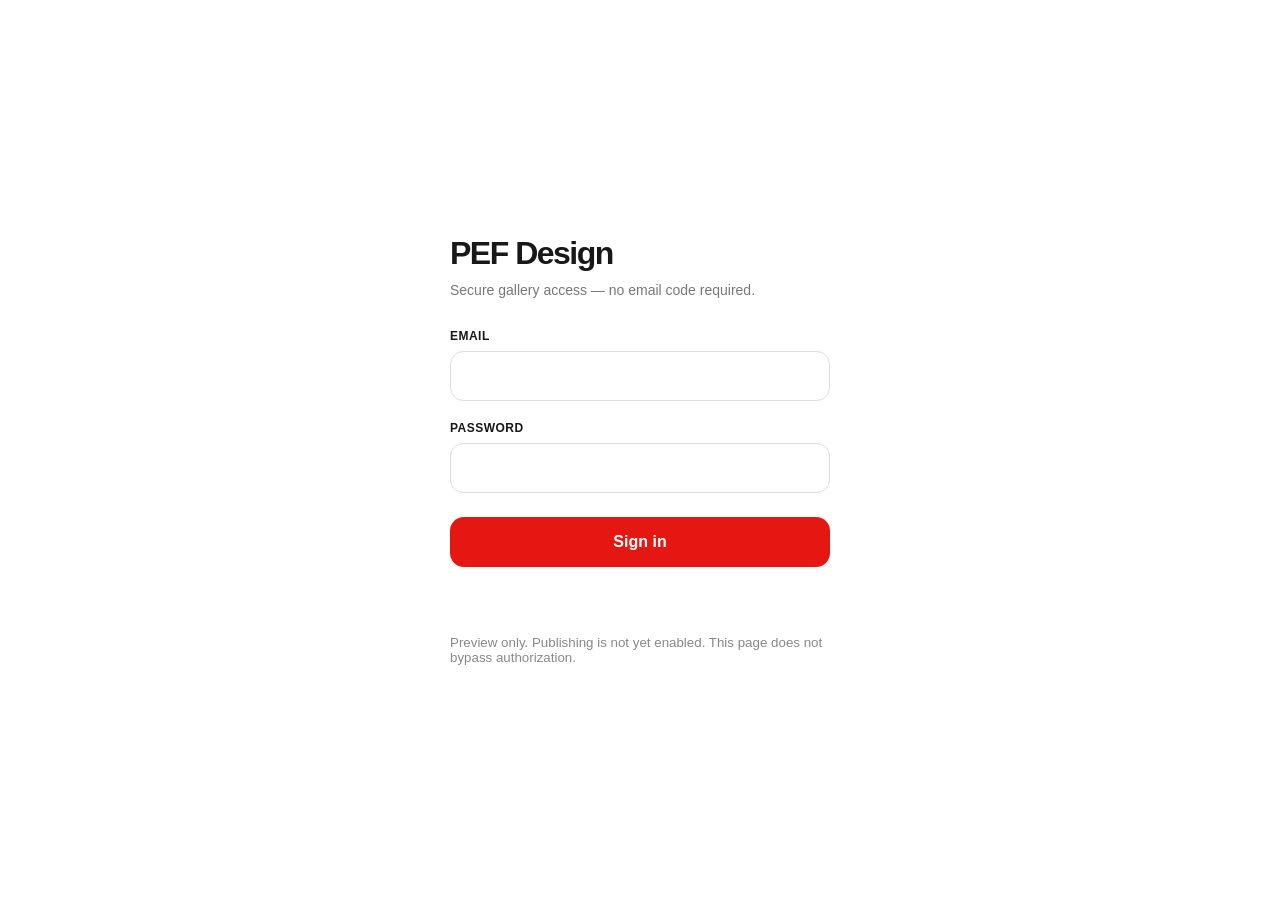
<file: cloudflare-login.html>
<!doctype html>
<html lang="en"><meta charset="utf-8"><meta name="viewport" content="width=device-width, initial-scale=1, viewport-fit=cover">
<title>PEF Design — Secure sign in (preview)</title>
<style>
:root{font-family:-apple-system,BlinkMacSystemFont,"Helvetica Neue",Arial,sans-serif;color:#181818;background:#fff}
*{box-sizing:border-box}body{margin:0;min-height:100svh;display:grid;place-items:center;padding:24px}
main{width:min(100%,380px)}h1{font-size:32px;letter-spacing:-1.5px;margin:0 0 8px}p{color:#777;font-size:14px;line-height:1.5;margin:0 0 28px}
label{display:block;font-size:12px;font-weight:650;letter-spacing:.04em;margin:20px 0 8px}
input{width:100%;border:1px solid #ddd;border-radius:13px;padding:15px;font:inherit;font-size:16px}
button{width:100%;background:#e41713;border:0;color:white;border-radius:14px;font:inherit;font-weight:650;padding:16px;margin-top:24px;cursor:pointer}
button:disabled{opacity:.55}#status{margin-top:16px;min-height:22px}small{display:block;color:#888;margin-top:30px}
</style><main><h1>PEF Design</h1><p>Secure gallery access — no email code required.</p>
<form id="login"><label for="email">EMAIL</label><input id="email" type="email" autocomplete="username" required>
<label for="password">PASSWORD</label><input id="password" type="password" autocomplete="current-password" required minlength="12">
<button id="submit" type="submit">Sign in</button></form><p id="status" role="status" aria-live="polite"></p>
<small>Preview only. Publishing is not yet enabled. This page does not bypass authorization.</small></main>
<script>
const API='https://pef-design-api.galeriaparislisboa.workers.dev';
document.getElementById('login').addEventListener('submit',async event=>{
 event.preventDefault();const btn=document.getElementById('submit'),status=document.getElementById('status');
 btn.disabled=true;status.textContent='Connecting…';
 try{
  const response=await fetch(API+'/api/auth/login',{method:'POST',headers:{'Content-Type':'application/json'},body:JSON.stringify({email:document.getElementById('email').value.trim(),password:document.getElementById('password').value})});
  const data=await response.json();
  if(!response.ok)throw new Error(response.status===404||response.status===405?'Cloudflare authentication has not been deployed yet.':data.error||'Sign in failed');
  sessionStorage.setItem('pef_cloudflare_session',data.token);
  document.getElementById('password').value='';
  status.textContent='Connected as '+data.role+'. Opening your gallery preview…';
  const accountId={'galeriaparislisboa@gmail.com':'f81528f3-3c3c-4590-9ee9-543f950b6884','ndondina@muchimuchi.fr':'a25a6c44-b649-44ee-aa89-30b2f4832268'}[data.email.toLowerCase()];
  if(accountId){window.location.assign('/gallery-preview.html')}else{status.textContent='Connected. Gallery workspace is not yet enabled for this account.';}
 }catch(e){status.textContent=e.message}finally{btn.disabled=false}
});
</script></html>
</file>
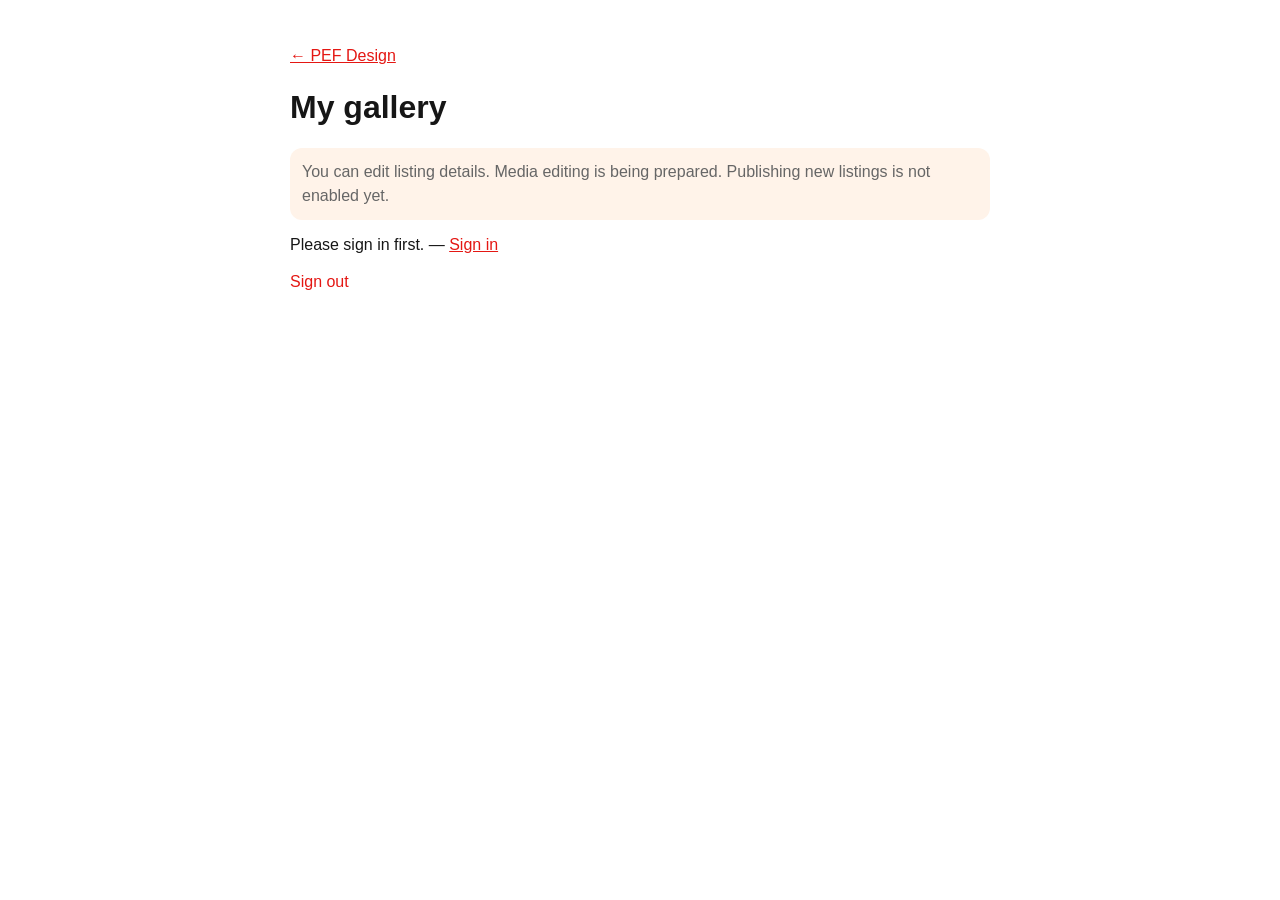
<file: gallery-preview.html>
<!doctype html><html lang="en"><meta charset="utf-8"><meta name="viewport" content="width=device-width, initial-scale=1"><title>PEF Design — Gallery preview</title><style>:root{font-family:-apple-system,BlinkMacSystemFont,"Helvetica Neue",Arial,sans-serif;color:#161616}body{margin:0;padding:28px 18px}main{max-width:700px;margin:auto}h1{font-size:32px}p{line-height:1.5;color:#666}.badge{background:#fff3e9;padding:12px;border-radius:12px}.item{display:flex;gap:14px;border-bottom:1px solid #eee;padding:15px 0;align-items:center}.item img{width:86px;height:86px;object-fit:cover;border-radius:12px;background:#eee}.item strong{display:block;margin-bottom:5px}.item small{color:#777}a,button{color:#e41713}button{border:0;background:none;font:inherit;padding:0;cursor:pointer}.item{flex-wrap:wrap}.item>div{flex:1}.edit{margin-left:auto;border:1px solid #ddd;border-radius:12px;padding:9px 15px;color:#161616}.editor{width:100%;display:grid;grid-template-columns:1fr 1fr;gap:12px;padding:15px 0}.editor label{display:flex;flex-direction:column;gap:5px;font-size:13px;color:#555}.editor label.wide{grid-column:1/-1}.editor input,.editor textarea,.editor select{font:inherit;border:1px solid #ddd;border-radius:10px;padding:12px;min-width:0;background:#f4fff4}.editor input:invalid,.editor textarea:invalid{background:#fff0f0}.editor .actions{grid-column:1/-1;display:flex;gap:14px;align-items:center}.editor .save{background:#e41713;color:white;padding:12px 20px;border-radius:12px}.editor .cancel{padding:12px}.editor .feedback{grid-column:1/-1;font-size:13px}.editor textarea{min-height:80px;resize:vertical}@media(max-width:540px){.editor{grid-template-columns:1fr}}.media-editor{width:100%;padding:15px 0;border-top:1px solid #eee}.media-grid{display:flex;flex-wrap:wrap;gap:10px;margin:12px 0}.media-tile{width:100px;height:110px;position:relative;border:1px solid #ddd;border-radius:13px;overflow:hidden;background:#fafafa}.media-tile img,.media-tile video{width:100%;height:80px;object-fit:cover}.media-tile .remove{position:absolute;right:4px;top:4px;background:white;border-radius:50%;width:25px;height:25px;color:#c00}.media-tile .move{display:flex;justify-content:space-around}.media-tile .move button{font-size:18px;padding:2px 8px}.media-add{width:100px;height:110px;border:1px dashed #aaa;border-radius:13px;display:grid;place-items:center;font-size:35px}.media-save{background:#e41713;color:white;padding:12px 20px;border-radius:12px}.media-message{font-size:13px;color:#555}.media-editor input[type=file]{display:none}</style><main><p><a href="/">← PEF Design</a></p><h1>My gallery</h1><p id="account"></p><p class="badge">You can edit listing details. Media editing is being prepared. Publishing new listings is not enabled yet.</p><div id="status">Checking your session…</div><section id="listings"></section><p><button id="logout">Sign out</button></p></main><script>
const API='https://pef-design-api.galeriaparislisboa.workers.dev',ids={'galeriaparislisboa@gmail.com':'f81528f3-3c3c-4590-9ee9-543f950b6884','ndondina@muchimuchi.fr':'a25a6c44-b649-44ee-aa89-30b2f4832268'},status=document.getElementById('status');
document.getElementById('logout').onclick=()=>{sessionStorage.removeItem('pef_cloudflare_session');location.replace('/cloudflare-login.html')};
(async()=>{try{const token=sessionStorage.getItem('pef_cloudflare_session');if(!token)throw Error('Please sign in first.');const auth=await fetch(API+'/api/auth/me',{headers:{Authorization:'Bearer '+token}});if(!auth.ok)throw Error('Session expired. Please sign in again.');const user=await auth.json(),sellerId=ids[String(user.email||'').toLowerCase()];if(!sellerId)throw Error('This gallery is not yet enabled in the preview.');document.getElementById('account').textContent=user.email;const response=await fetch(API+'/api/text-listings');if(!response.ok)throw Error('Unable to load listings.');const payload=await response.json(),own=(payload.listings||[]).filter(x=>x.seller_id===sellerId);status.textContent=own.length+' visible listing'+(own.length===1?'':'s');const root=document.getElementById('listings');own.forEach(item=>{const row=document.createElement('article');row.className='item';const img=document.createElement('img'),photos=Array.isArray(item.photos)?item.photos:[],first=photos[0]||((Array.isArray(item.media)?item.media:[]).find(m=>m.type==='photo')||{}).url;if(first&&/^https:\/\//.test(first))img.src=first;img.alt='';const details=document.createElement('div'),title=document.createElement('strong');title.textContent=item.title||'Untitled';const meta=document.createElement('small');meta.textContent=[item.city,item.country,item.listing_status].filter(Boolean).join(' · ');details.append(title,meta);row.append(img,details);const edit=document.createElement('button');edit.className='edit';edit.textContent='Edit';edit.type='button';row.append(edit);edit.onclick=()=>{const old=row.querySelector('.editor');if(old){old.remove();edit.textContent='Edit';return}edit.textContent='Close';const form=document.createElement('form');form.className='editor';const fields=[['title','Title',true],['description','Description',false],['price','Price',true],['category','Category',false],['city','City',true],['country','Country',true],['whatsapp','WhatsApp',false]];for(const [key,label,required] of fields){const wrap=document.createElement('label');if(key==='description')wrap.className='wide';wrap.textContent=label;const input=key==='description'?document.createElement('textarea'):document.createElement('input');input.name=key;input.value=item[key]??'';input.required=required;if(key==='title')input.maxLength=120;if(key==='description')input.maxLength=2000;wrap.append(input);form.append(wrap)}const wrap=document.createElement('label');wrap.textContent='Status';const select=document.createElement('select');select.name='listing_status';for(const value of ['available','sold','reserved']){const opt=document.createElement('option');opt.value=value;opt.textContent=value;select.append(opt)}select.value=item.listing_status||'available';wrap.append(select);form.append(wrap);const actions=document.createElement('div');actions.className='actions';const save=document.createElement('button');save.className='save';save.type='submit';save.textContent='Save changes';const cancel=document.createElement('button');cancel.type='button';cancel.className='cancel';cancel.textContent='Cancel';cancel.onclick=()=>{form.remove();edit.textContent='Edit'};actions.append(save,cancel);form.append(actions);const feedback=document.createElement('div');feedback.className='feedback';feedback.setAttribute('role','status');form.append(feedback);form.onsubmit=async event=>{event.preventDefault();if(!form.reportValidity())return;save.disabled=true;save.textContent='Saving…';feedback.textContent='';try{const changes=Object.fromEntries(new FormData(form));const response=await fetch(API+'/api/listings/'+encodeURIComponent(item.id),{method:'PATCH',headers:{'Content-Type':'application/json',Authorization:'Bearer '+token},body:JSON.stringify(changes)});const result=await response.json().catch(()=>({}));if(!response.ok)throw Error(result.error||'Unable to save changes ('+response.status+')');Object.assign(item,changes);title.textContent=item.title||'Untitled';meta.textContent=[item.city,item.country,item.listing_status].filter(Boolean).join(' · ');feedback.textContent='Changes saved successfully.';setTimeout(()=>{form.remove();edit.textContent='Edit'},900)}catch(error){feedback.textContent=error.message}finally{save.disabled=false;save.textContent='Save changes'}};row.append(form)};const mediaButton=document.createElement('button');mediaButton.className='edit';mediaButton.type='button';mediaButton.textContent='Media';row.append(mediaButton);
mediaButton.onclick=()=>{
 const previous=row.querySelector('.media-editor');if(previous){previous.remove();mediaButton.textContent='Media';return}
 mediaButton.textContent='Close media';
 const panel=document.createElement('section');panel.className='media-editor';
 const heading=document.createElement('strong');heading.textContent='Photos & video';
 const hint=document.createElement('p');hint.textContent='2–5 photos. Optional video (10 seconds maximum), always shown second. Use arrows to reorder photos.';
 const grid=document.createElement('div');grid.className='media-grid';
 const feedback=document.createElement('p');feedback.className='media-message';feedback.setAttribute('role','status');
 const save=document.createElement('button');save.type='button';save.className='media-save';save.textContent='Save media';
 let photos=[...(Array.isArray(item.photos)?item.photos:[])],video=item.video_url||null,busy=false;
 const file=document.createElement('input');file.type='file';file.accept='image/jpeg,image/png,image/webp,video/mp4,video/webm';file.multiple=true;
 function tile(url,type,index){
  const box=document.createElement('div');box.className='media-tile';
  const visual=document.createElement(type==='video'?'video':'img');visual.src=url;if(type==='video'){visual.muted=true;visual.controls=true}visual.alt='';box.append(visual);
  const remove=document.createElement('button');remove.className='remove';remove.type='button';remove.textContent='×';remove.setAttribute('aria-label','Remove '+type);remove.onclick=()=>{if(type==='video')video=null;else photos.splice(index,1);render()};box.append(remove);
  if(type==='photo'){const moves=document.createElement('div');moves.className='move';for(const delta of [-1,1]){const button=document.createElement('button');button.type='button';button.textContent=delta===-1?'←':'→';button.disabled=index+delta<0||index+delta>=photos.length;button.onclick=()=>{const other=index+delta;[photos[index],photos[other]]=[photos[other],photos[index]];render()};moves.append(button)}box.append(moves)}
  return box;
 }
 function render(){grid.replaceChildren();photos.forEach((p,i)=>{grid.append(tile(p,'photo',i));if(i===0&&video)grid.append(tile(video,'video',0))});if(!photos.length&&video)grid.append(tile(video,'video',0));const add=document.createElement('button');add.type='button';add.className='media-add';add.textContent='+';add.setAttribute('aria-label','Add photos or video');add.onclick=()=>file.click();grid.append(add);save.disabled=busy||photos.length<2||photos.length>5}
 file.onchange=async()=>{
  const chosen=[...file.files];file.value='';if(!chosen.length)return;
  if(photos.length+chosen.filter(f=>f.type.startsWith('image/')).length>5){feedback.textContent='Maximum 5 photos.';return}
  if(chosen.filter(f=>f.type.startsWith('video/')).length>1||(video&&chosen.some(f=>f.type.startsWith('video/')))){feedback.textContent='Remove the existing video before adding another.';return}
  busy=true;render();feedback.textContent='Uploading…';
  try{
   for(const f of chosen){
    if(!['image/jpeg','image/png','image/webp','video/mp4','video/webm'].includes(f.type))throw Error('Unsupported format');
    if(f.size>(f.type.startsWith('video/')?35:8)*1024*1024)throw Error('File too large');
    if(f.type.startsWith('video/')){const duration=await new Promise((resolve,reject)=>{const v=document.createElement('video'),u=URL.createObjectURL(f);v.preload='metadata';v.onloadedmetadata=()=>{URL.revokeObjectURL(u);resolve(v.duration)};v.onerror=()=>{URL.revokeObjectURL(u);reject(Error('Cannot read video'))};v.src=u});if(!Number.isFinite(duration)||duration>10)throw Error('Video must be 10 seconds or shorter')}
    const response=await fetch(API+'/api/listings/'+encodeURIComponent(item.id)+'/upload',{method:'POST',headers:{Authorization:'Bearer '+token,'Content-Type':f.type},body:f});
    const result=await response.json().catch(()=>({}));if(!response.ok)throw Error(result.error||'Upload failed ('+response.status+')');
    if(f.type.startsWith('image/'))photos.push(result.url);else video=result.url;
   }
   feedback.textContent='Upload complete. Click Save media to apply changes.';
  }catch(e){feedback.textContent=e.message}finally{busy=false;render()}
 };
 save.onclick=async()=>{if(photos.length<2||photos.length>5){feedback.textContent='Select 2–5 photos.';return}busy=true;render();feedback.textContent='Saving…';try{const response=await fetch(API+'/api/listings/'+encodeURIComponent(item.id)+'/media',{method:'PATCH',headers:{Authorization:'Bearer '+token,'Content-Type':'application/json'},body:JSON.stringify({photos,video_url:video})});const result=await response.json().catch(()=>({}));if(!response.ok)throw Error(result.error||'Save failed ('+response.status+')');item.photos=[...photos];item.video_url=video;if(photos[0])img.src=photos[0];feedback.textContent='Media saved successfully.'}catch(e){feedback.textContent=e.message}finally{busy=false;render()}};
 panel.append(heading,hint,grid,file,save,feedback);row.append(panel);render();
};
root.append(row)})}catch(e){status.textContent=e.message;const link=document.createElement('a');link.href='/cloudflare-login.html';link.textContent='Sign in';status.append(' — ',link)}})();
</script></html>
</file>
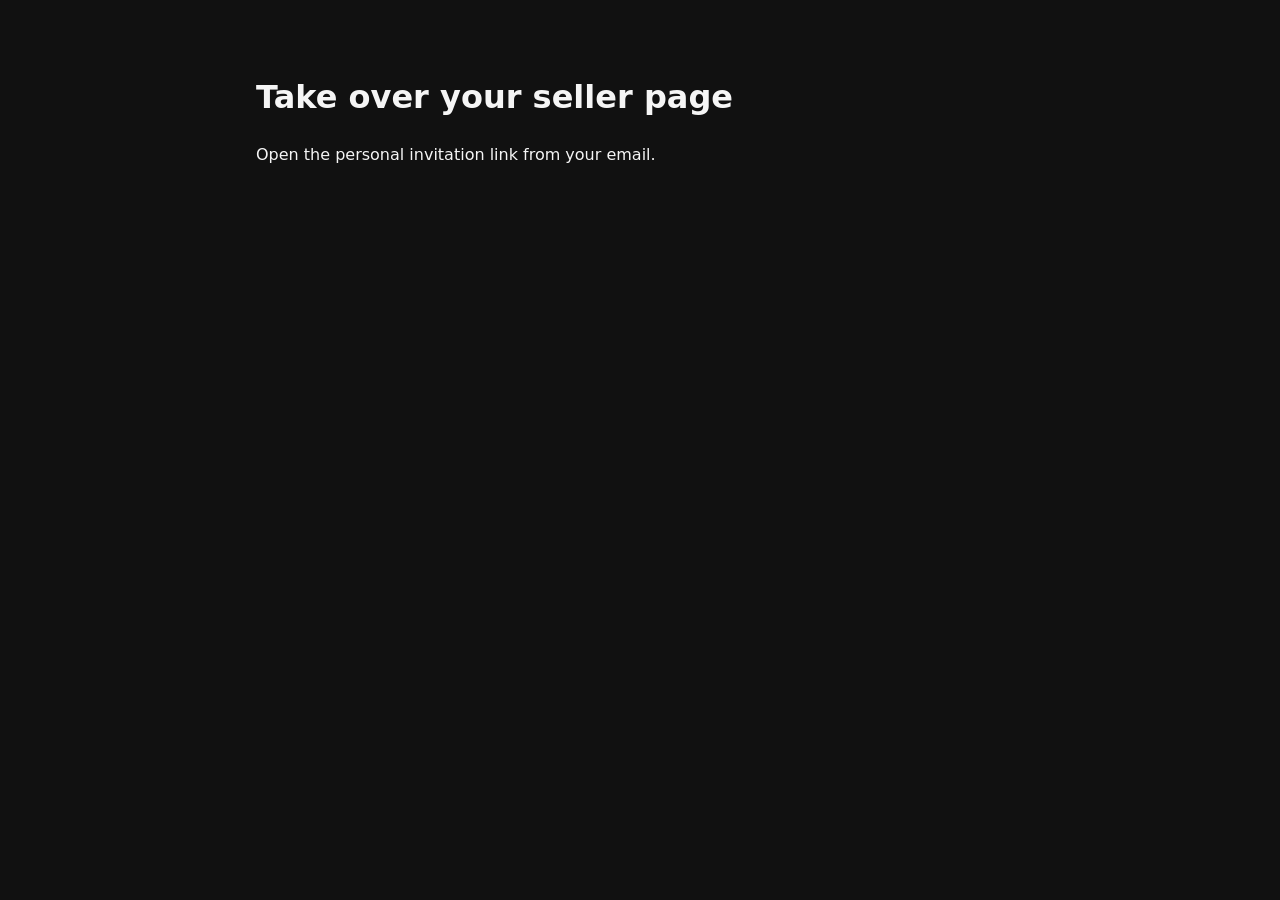
<file: seller-onboarding.html>
<!doctype html>
<html lang="en">
<head>
  <meta charset="utf-8">
  <meta name="viewport" content="width=device-width, initial-scale=1">
  <meta name="robots" content="noindex,nofollow">
  <meta name="referrer" content="no-referrer">
  <title>Seller page · PEF Design</title>
  <link rel="stylesheet" href="/partner-pages.css?v=5">
</head>
<body class="pef-partner-onboarding">
  <main class="pef-partners" id="pef-partner-onboarding" aria-live="polite">Loading seller page…</main>
  <script src="/partner-pages.js?v=9"></script>
</body>
</html>
</file>
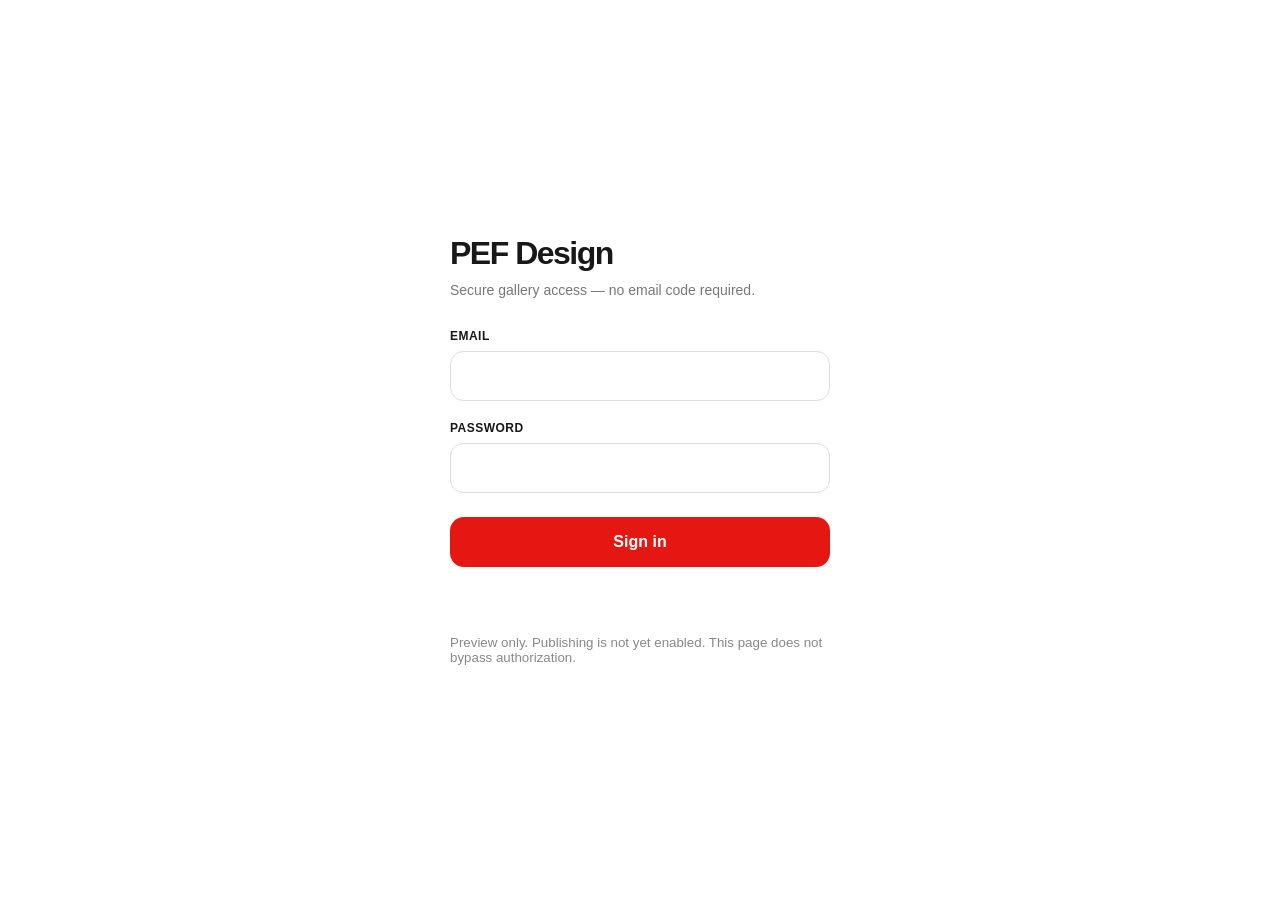
<file: cloudflare/auth-preview.html>
<!doctype html>
<html lang="en"><meta charset="utf-8"><meta name="viewport" content="width=device-width, initial-scale=1, viewport-fit=cover">
<title>PEF Design — Secure sign in (preview)</title>
<style>
:root{font-family:-apple-system,BlinkMacSystemFont,"Helvetica Neue",Arial,sans-serif;color:#181818;background:#fff}
*{box-sizing:border-box}body{margin:0;min-height:100svh;display:grid;place-items:center;padding:24px}
main{width:min(100%,380px)}h1{font-size:32px;letter-spacing:-1.5px;margin:0 0 8px}p{color:#777;font-size:14px;line-height:1.5;margin:0 0 28px}
label{display:block;font-size:12px;font-weight:650;letter-spacing:.04em;margin:20px 0 8px}
input{width:100%;border:1px solid #ddd;border-radius:13px;padding:15px;font:inherit;font-size:16px}
button{width:100%;background:#e41713;border:0;color:white;border-radius:14px;font:inherit;font-weight:650;padding:16px;margin-top:24px;cursor:pointer}
button:disabled{opacity:.55}#status{margin-top:16px;min-height:22px}small{display:block;color:#888;margin-top:30px}
</style><main><h1>PEF Design</h1><p>Secure gallery access — no email code required.</p>
<form id="login"><label for="email">EMAIL</label><input id="email" type="email" autocomplete="username" required>
<label for="password">PASSWORD</label><input id="password" type="password" autocomplete="current-password" required minlength="12">
<button id="submit" type="submit">Sign in</button></form><p id="status" role="status" aria-live="polite"></p>
<small>Preview only. Publishing is not yet enabled. This page does not bypass authorization.</small></main>
<script>
const API='https://pef-design-api.galeriaparislisboa.workers.dev';
document.getElementById('login').addEventListener('submit',async event=>{
 event.preventDefault();const btn=document.getElementById('submit'),status=document.getElementById('status');
 btn.disabled=true;status.textContent='Connecting…';
 try{
  const response=await fetch(API+'/api/auth/login',{method:'POST',headers:{'Content-Type':'application/json'},body:JSON.stringify({email:document.getElementById('email').value.trim(),password:document.getElementById('password').value})});
  const data=await response.json();
  if(!response.ok)throw new Error(response.status===404||response.status===405?'Cloudflare authentication has not been deployed yet.':data.error||'Sign in failed');
  sessionStorage.setItem('pef_cloudflare_session',data.token);
  document.getElementById('password').value='';
  status.textContent='Connected as '+data.role+'. Publishing integration is still pending.';
 }catch(e){status.textContent=e.message}finally{btn.disabled=false}
});
</script></html>
</file>
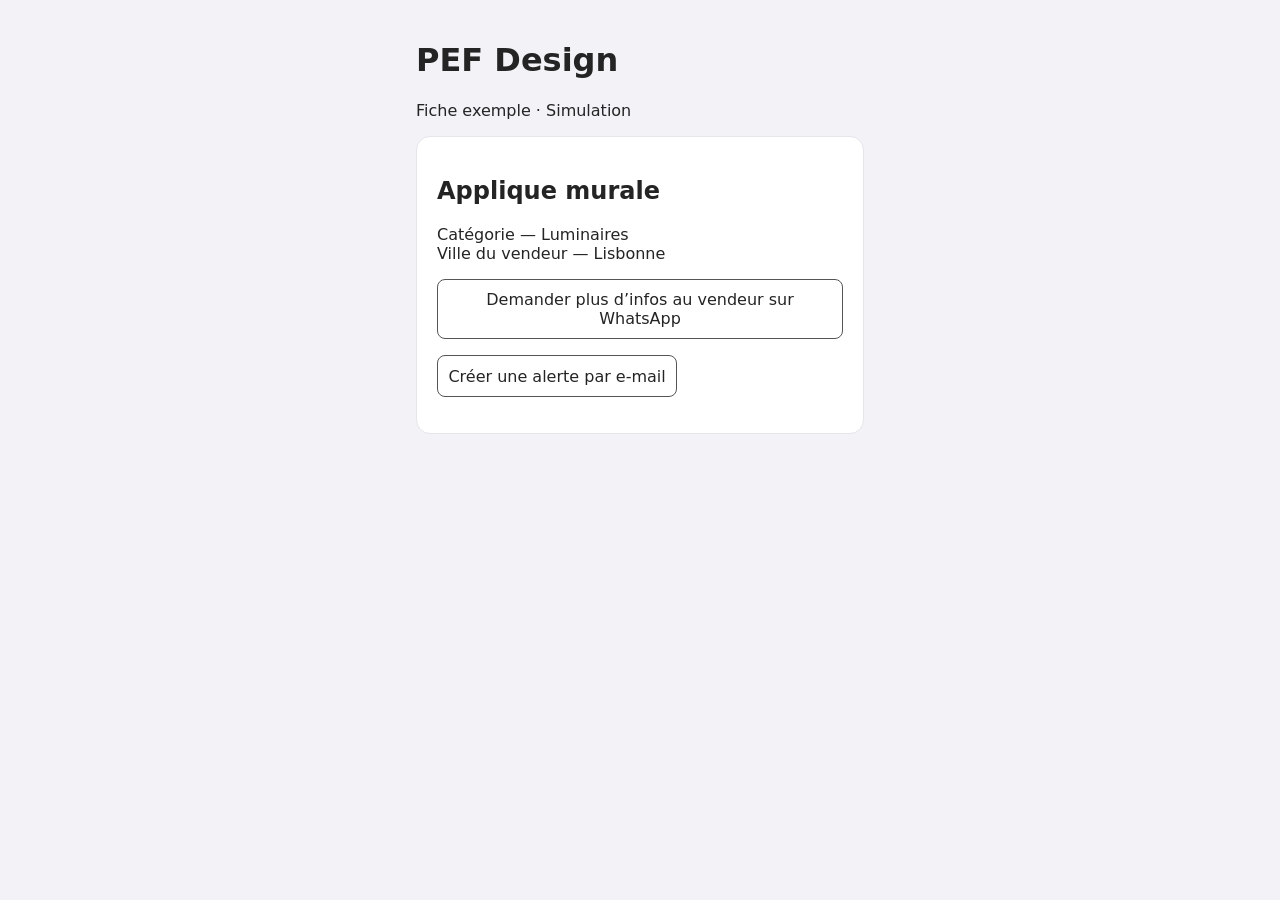
<file: pilot/alerte-test.html>
<!doctype html>
<html lang="fr">
<meta charset="utf-8">
<meta name="viewport" content="width=device-width,initial-scale=1">
<title>PEF Design · Test de l’alerte</title>
<style>
body{font:16px system-ui,sans-serif;background:#f2f2f7;color:#242424;margin:0}
main{max-width:28rem;margin:auto;padding:1.25rem}
article{background:white;border:1px solid #e5e5ea;border-radius:14px;padding:1.25rem}
button,input{font:inherit;padding:.65rem}
button{border:1px solid #555;border-radius:.5rem;background:white;color:inherit;cursor:pointer}
input,label{display:block;margin:.5rem 0}
</style>
<main>
<h1>PEF Design</h1>
<p>Fiche exemple · Simulation</p>
<article>
<h2>Applique murale</h2>
<p>Catégorie — Luminaires<br>Ville du vendeur — Lisbonne</p>
<button disabled>Demander plus d’infos au vendeur sur WhatsApp</button>
<p><button id="open" type="button" aria-controls="alert-form" aria-expanded="false">Créer une alerte par e-mail</button></p>
<form id="alert-form" hidden>
<p>Catégorie de l’alerte — Luminaires</p>
<label>Ville (facultatif)<input name="city" type="text"></label>
<label>Prix maximum en euros (facultatif)<input name="maxPrice" type="number" min="0" step="0.01"></label>
<label>Style (facultatif)<input name="style" type="text" placeholder="Scandinave"></label>
<label>Période (facultatif)<input name="period" type="text" placeholder="Années 1960–1970"></label>
<label for="email">Ton e-mail</label>
<input id="email" type="email" required autocomplete="off" placeholder="test@example.com">
<button type="submit">Tester l’alerte</button>
</form>
<p id="result" role="status"></p>
</article>
</main>
<script>
const button = document.querySelector('#open');
const form = document.querySelector('#alert-form');
button.addEventListener('click', () => {
  form.hidden = false;
  button.setAttribute('aria-expanded', 'true');
  document.querySelector('#email').focus();
});
form.addEventListener('submit', (event) => {
  event.preventDefault();
  form.reset();
  document.querySelector('#result').textContent = 'Simulation terminée. Aucun e-mail envoyé, aucune alerte enregistrée.';
});
</script>
</html>
</file>
<file: partner-pages.css>
.pef-partner-onboarding {margin:0;background:#111;color:#f5f5f5;font:16px/1.5 system-ui,sans-serif}
.pef-partner-onboarding main {max-width:48rem;margin:2rem auto;padding:1.25rem}
.pef-partners {margin:1rem 0;color:inherit;text-align:left}
.pef-partners summary {cursor:pointer;font-weight:650;padding:.6rem 0}
.pef-partners form,.pef-partners form label {display:grid;gap:.3rem}
.pef-partners form {gap:.7rem;margin:.75rem 0}
.pef-partners [hidden] {display:none}
.pef-partners :is(input,textarea,select,button) {box-sizing:border-box;max-width:100%;padding:.55rem .75rem;font:inherit;border-radius:.65rem;border:1px solid #8c8c8c}
.pef-partners :is(input,textarea,select) {width:100%;color:inherit;background:transparent}
.pef-partners select option {color:#171717;background:#fff}
.pef-partners button {width:fit-content;margin:.25rem .25rem .25rem 0;background:#ececec;color:#131313;cursor:pointer}
.pef-partners button:disabled {opacity:.6;cursor:wait}
.pef-partners article {border-top:1px solid #8c8c8c;padding:.8rem 0}
.pef-partner-photos {display:grid;grid-template-columns:repeat(auto-fit,minmax(5rem,1fr));gap:.5rem}
.pef-partner-photos img {display:block;width:100%;aspect-ratio:1;object-fit:contain}
.pef-partners .pef-partner-photos img[hidden] {display:none}
#pefCloudflareProfile .pef-partners form {gap:12px;margin:12px 0}
#pefCloudflareProfile .pef-partners form label {gap:5px;margin:0;color:#252528;font-size:14px}
#pefCloudflareProfile .pef-partners form :is(input,textarea,select) {margin:0;min-height:40px;padding:8px 10px;background:#fff!important;color:#222!important;border:1px solid #c7c7cd!important;box-shadow:none;font-size:14px}
#pefCloudflareProfile .pef-partners form button {font-size:14px;min-height:36px;margin:0}
.pef-partner-selection {list-style:none;margin:0;padding:0;display:grid;grid-template-columns:repeat(auto-fit,minmax(85px,1fr));gap:10px}
.pef-partner-selection li {min-width:0;padding:6px;background:#f5f5f7;border:1px solid #dedee3;border-radius:9px}
.pef-partner-selection img {display:block;width:100%;aspect-ratio:1;object-fit:contain}
.pef-partner-photo-grip {touch-action:none;user-select:none;cursor:grab;aspect-ratio:1}
.pef-partner-photo-dragging {outline:2px solid #277ab1}
.pef-partner-selection .pef-partner-photo-actions {display:flex;flex-wrap:wrap;gap:4px}
#pefCloudflareProfile .pef-partner-selection li button {min-width:36px;min-height:44px;padding:0 6px;background:#fff;border:1px solid #d8d8dc}
.pef-partner-identity {display:flex;align-items:center;gap:14px;margin:14px 0}
.pef-partner-identity :is(h2,p) {margin:0}
.pef-partner-identity img {width:64px;height:64px;object-fit:contain;border-radius:10px;background:#fff}
.pef-partner-preview-grid {display:grid;grid-template-columns:repeat(2,minmax(0,1fr));gap:14px}
.pef-partner-preview-grid article {min-width:0}
.pef-partner-preview-grid .pef-partner-photos {display:flex;overflow:auto;scroll-snap-type:x mandatory}
.pef-partner-preview-grid .pef-partner-photos img {flex:0 0 100%;scroll-snap-align:start;background:#1b1b1b}
#pefCloudflareProfile .pef-partners form :is(input,textarea,select)[aria-invalid="true"] {
  border-color:#b42318!important;background:#fff0f0!important;color:#741b16!important
}
.pef-partners .pef-field-error {display:block;color:#a21818;font-size:.85rem}
.pef-partners .pef-action-error {color:#a21818!important}
.pef-partners form label:has(> [aria-invalid="true"]) {color:#a21818!important}
#pefPublicSellerContent[data-partner-preview] .pef-public-identity img {width:clamp(64px,12vw,94px);height:clamp(64px,12vw,94px);border-radius:50%}
#pefPublicSellerContent[data-partner-preview] .pef-public-cover .pef-partner-photos {display:block;width:100%;height:100%}
#pefPublicSellerContent[data-partner-preview] .pef-public-cover .pef-partner-photos img {height:100%;aspect-ratio:auto;object-fit:cover}
.pef-partner-object-preview {width:min(92vw,700px);max-height:88dvh;border:1px solid #626266;border-radius:14px;background:#171717;color:#fff}
.pef-partner-object-preview button {padding:8px 14px;border-radius:8px}
.pef-partner-links {display:flex;gap:10px;flex-wrap:wrap;margin:10px 0}
.pef-partner-links a {color:inherit}
.pef-partner-bio {white-space:pre-line;line-height:1.5;overflow-wrap:anywhere}
</file>
